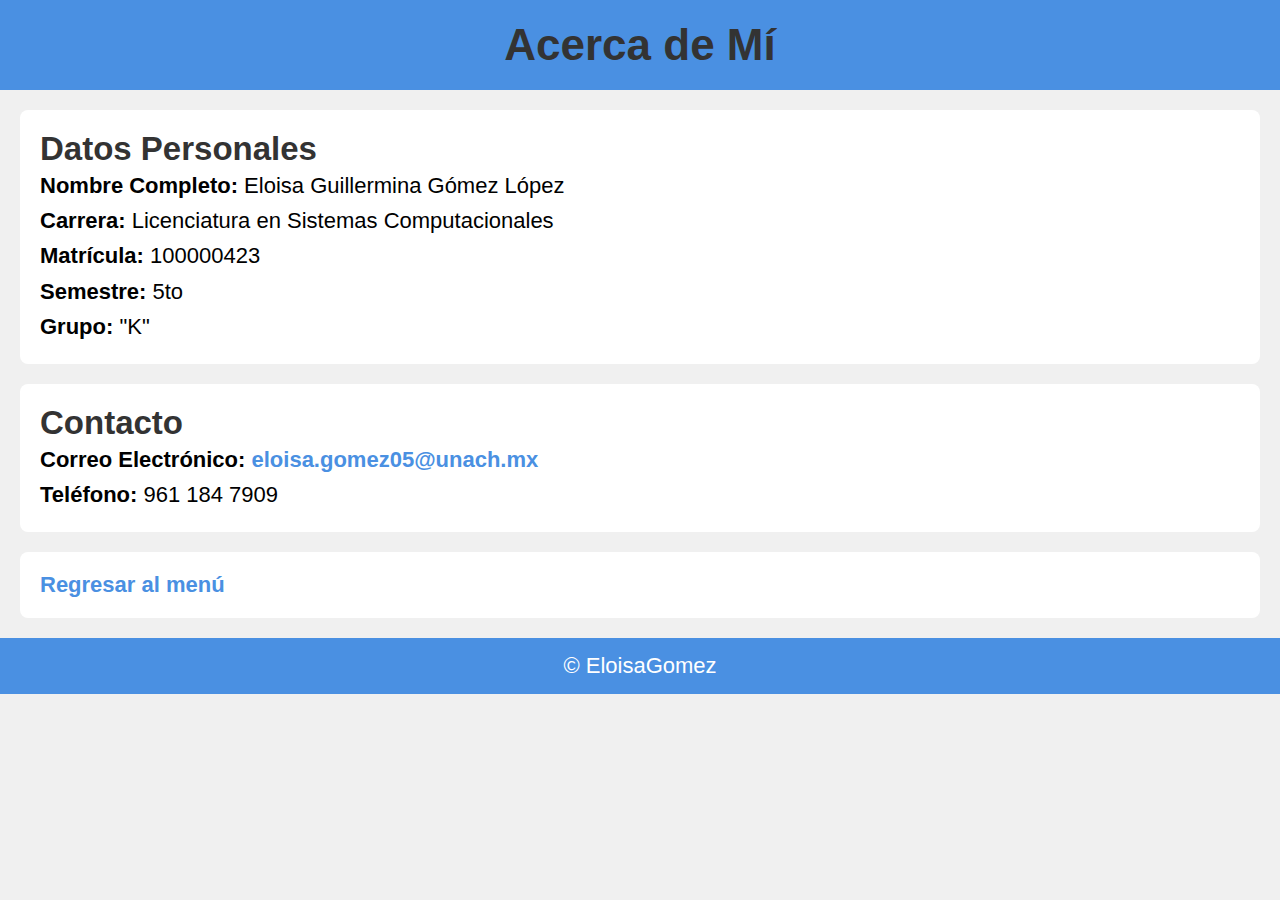
<file: about.html>
<!DOCTYPE html>
<html lang="es">
<head>
    <meta charset="UTF-8">
    <meta name="viewport" content="width=device-width, initial-scale=1.0">
    <title>Acerca de Mí</title>
    <link rel="stylesheet" href="css/style.css">
    <link rel="shortcut icon" href="favicon.png">
    <style>
        body {
            font-family: Arial, sans-serif;
            background-color: #f0f0f0;
            margin: 0;
            padding: 0;
        }
        header {
            background-color: #4A90E2;
            color: white;
            text-align: center;
            padding: 20px 0;
        }
        section {
            padding: 20px;
            background-color: white;
            margin: 20px;
            border-radius: 8px;
        }
        h1, h2 {
            color: #333;
        }
        p {
            line-height: 1.6;
        }
        footer {
            text-align: center;
            padding: 10px;
            background-color: #4A90E2;
            color: white;
        }
        a {
            text-decoration: none;
            color: #4A90E2;
            font-weight: bold;
        }
    </style>
</head>
<body>
    <header>
        <h1>Acerca de Mí</h1>
    </header>
    
    <section>
        <h2>Datos Personales</h2>
        <p><strong>Nombre Completo:</strong> Eloisa Guillermina Gómez López</p>
        <p><strong>Carrera:</strong> Licenciatura en Sistemas Computacionales</p>
        <p><strong>Matrícula:</strong> 100000423</p>
        <p><strong>Semestre:</strong> 5to</p>
        <p><strong>Grupo:</strong> "K"</p>
    </section>

    <section>
        <h2>Contacto</h2>
        <p><strong>Correo Electrónico:</strong> <a href="mailto:eloisa.gomez05@unach.mx">eloisa.gomez05@unach.mx</a></p>
        <p><strong>Teléfono:</strong> 961 184 7909</p>
    </section>

    <section>
        <a href="index.html">Regresar al menú</a>   
    </section>

    <footer>
        <p>&copy; EloisaGomez</p>
    </footer>
</body>
</html>
</file>
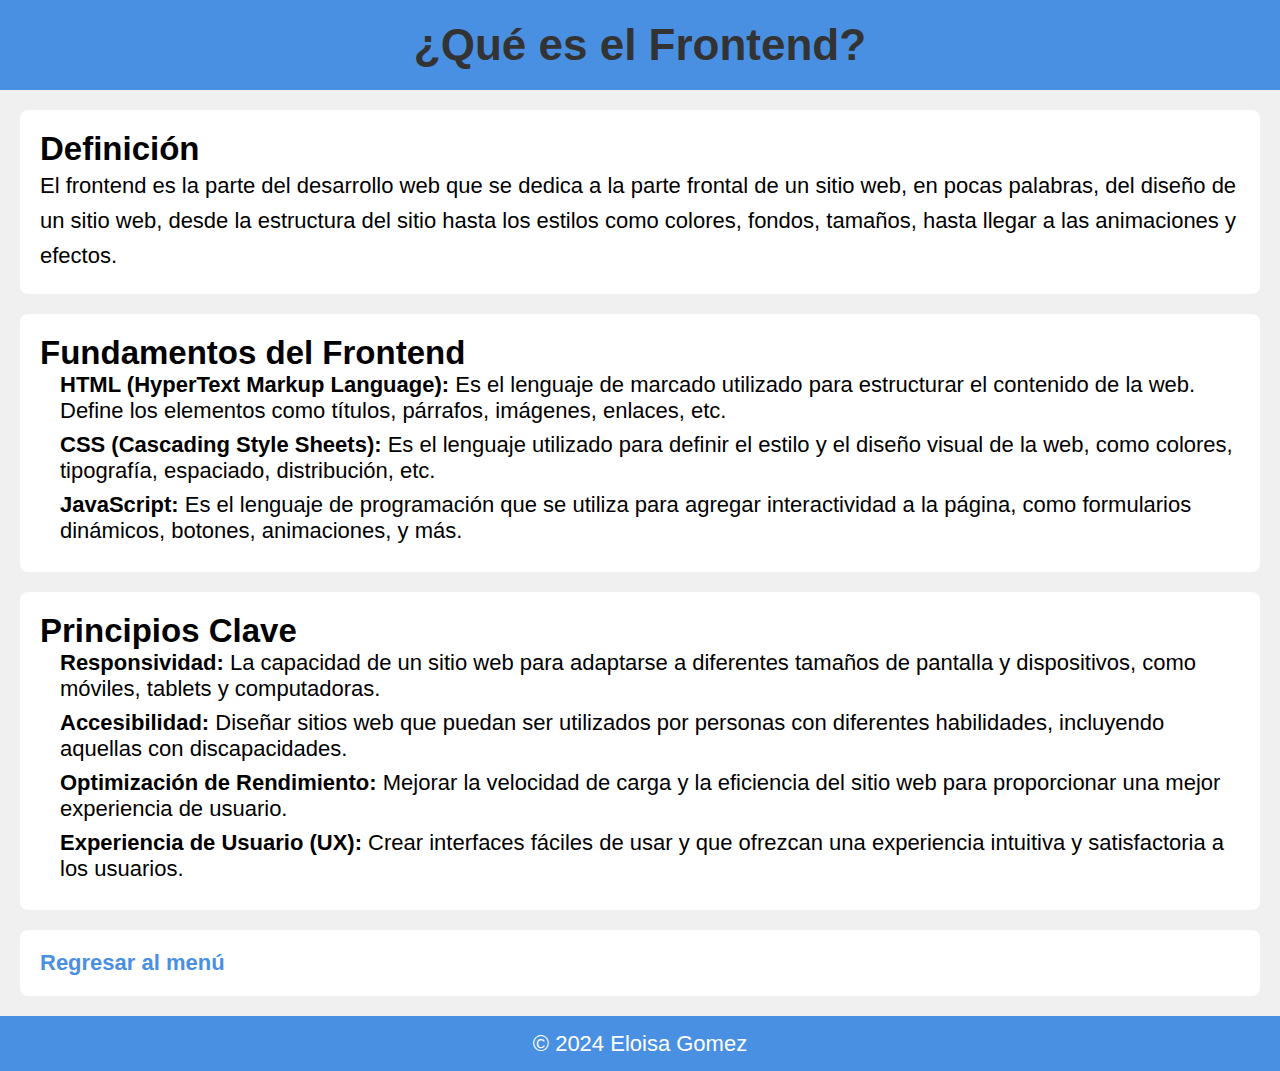
<file: frontend.html>
<!DOCTYPE html>
<html lang="es">
<head>
    <meta charset="UTF-8">
    <meta name="viewport" content="width=device-width, initial-scale=1.0">
    <title>Frontend</title>
    <link rel="stylesheet" href="css/style.css">
    <link rel="shortcut icon" href="favicon.png">
    <style>
        body {
            font-family: Arial, sans-serif;
            background-color: #f0f0f0;
            margin: 0;
            padding: 0;
        }
        header {
            background-color: #4A90E2;
            color: white;
            text-align: center;
            padding: 20px 0;
        }
        section {
            padding: 20px;
            background-color: white;
            margin: 20px;
            border-radius: 8px;
        }
        h1 {
            color: #333;
        }
        p {
            line-height: 1.6;
        }
        ul {
            margin-left: 20px;
        }
        a {
            color: #4A90E2;
            text-decoration: none;
            font-weight: bold;
        }
        a:hover {
            text-decoration: underline;
        }
        footer {
            text-align: center;
            padding: 10px;
            background-color: #4A90E2;
            color: white;
        }
    </style>
</head>
<body>
    <header>
        <h1>¿Qué es el Frontend?</h1>
    </header>
    
    <section>
        <h2>Definición</h2>
        <p>
            El frontend es la parte del desarrollo web que se dedica a la parte frontal de un sitio web, en pocas palabras, del diseño de un sitio web, desde la estructura del sitio hasta los estilos como colores, fondos, tamaños, hasta llegar a las animaciones y efectos.
        </p>
    </section>

    <section>
        <h2>Fundamentos del Frontend</h2>
        <ul>
            <li><strong>HTML (HyperText Markup Language):</strong> Es el lenguaje de marcado utilizado para estructurar el contenido de la web. Define los elementos como títulos, párrafos, imágenes, enlaces, etc.</li>
            <li><strong>CSS (Cascading Style Sheets):</strong> Es el lenguaje utilizado para definir el estilo y el diseño visual de la web, como colores, tipografía, espaciado, distribución, etc.</li>
            <li><strong>JavaScript:</strong> Es el lenguaje de programación que se utiliza para agregar interactividad a la página, como formularios dinámicos, botones, animaciones, y más.</li>
        </ul>
    </section>

    <section>
        <h2>Principios Clave</h2>
        <ul>
            <li><strong>Responsividad:</strong> La capacidad de un sitio web para adaptarse a diferentes tamaños de pantalla y dispositivos, como móviles, tablets y computadoras.</li>
            <li><strong>Accesibilidad:</strong> Diseñar sitios web que puedan ser utilizados por personas con diferentes habilidades, incluyendo aquellas con discapacidades.</li>
            <li><strong>Optimización de Rendimiento:</strong> Mejorar la velocidad de carga y la eficiencia del sitio web para proporcionar una mejor experiencia de usuario.</li>
            <li><strong>Experiencia de Usuario (UX):</strong> Crear interfaces fáciles de usar y que ofrezcan una experiencia intuitiva y satisfactoria a los usuarios.</li>
        </ul>
    </section>

    <section>
        <a href="index.html">Regresar al menú</a>   
    </section>

    <footer>
        <p>&copy; 2024 Eloisa Gomez</p>
    </footer>
</body>
</html>
</file>
<file: css/style.css>
*{
    padding: 0px;
    margin: 0px;
}

ul{
    list-style: none; /*estilos de las listas*/
}

ul li{
    font-size: 'Segoe UI', Tahoma, Geneva, Verdana, sans-serif; /*tipo de letra*/
    font-size: 22px; /*tamaño de letras*/
    height: 60px; /*Altura de cadp opcion de la lista*/
}

ul li a{
    height: 60px;
    background-color: #333;
    display: block;
    border-left: 10px solid rgb(8,96,179);
    border-right: 5px solid rgb(144,253 ,111); 
    padding-left: 15px; 
    text-decoration: none;
    color: #bfe1f1;
}

ul li a:hover{
    margin-left: 10px;
    color: #b9b7b7;
    background-color: #0b1741;
    box-shadow: 10px 10px 20px #000;
    transform: rotate(4deg);
    -moz-transform: rotate(4deg);
    -webkit-transform: rotate(4deg);
}

td{
    vercical-aling: top;
}


body {
    background-color: blueviolet;
    font-family: 'Open Sans' , 'Helvetica Neue' ,Helvetica, Arial, sans-serif;
    font-size: 22px;
}
td{
    vertical-align: text-top;
}
ul{
    list-style-type: none;
}
a {
    text-decoration: none;
    color:beige;
}
div {
    color:blue;
    height: 100%;
    height: 100%;
    padding: 20px 10px 20px 40px;
    margin: 10px;
    border: 1px solid #999999;
    background-color: #b6eb8a;
    border-radius: 15px;
    border: solid 2px #999999;
    border-radius: 15px 0px 15px 0px;
    box-shadow: 2px 2px 5px #C0C2C3;
}
</file>
